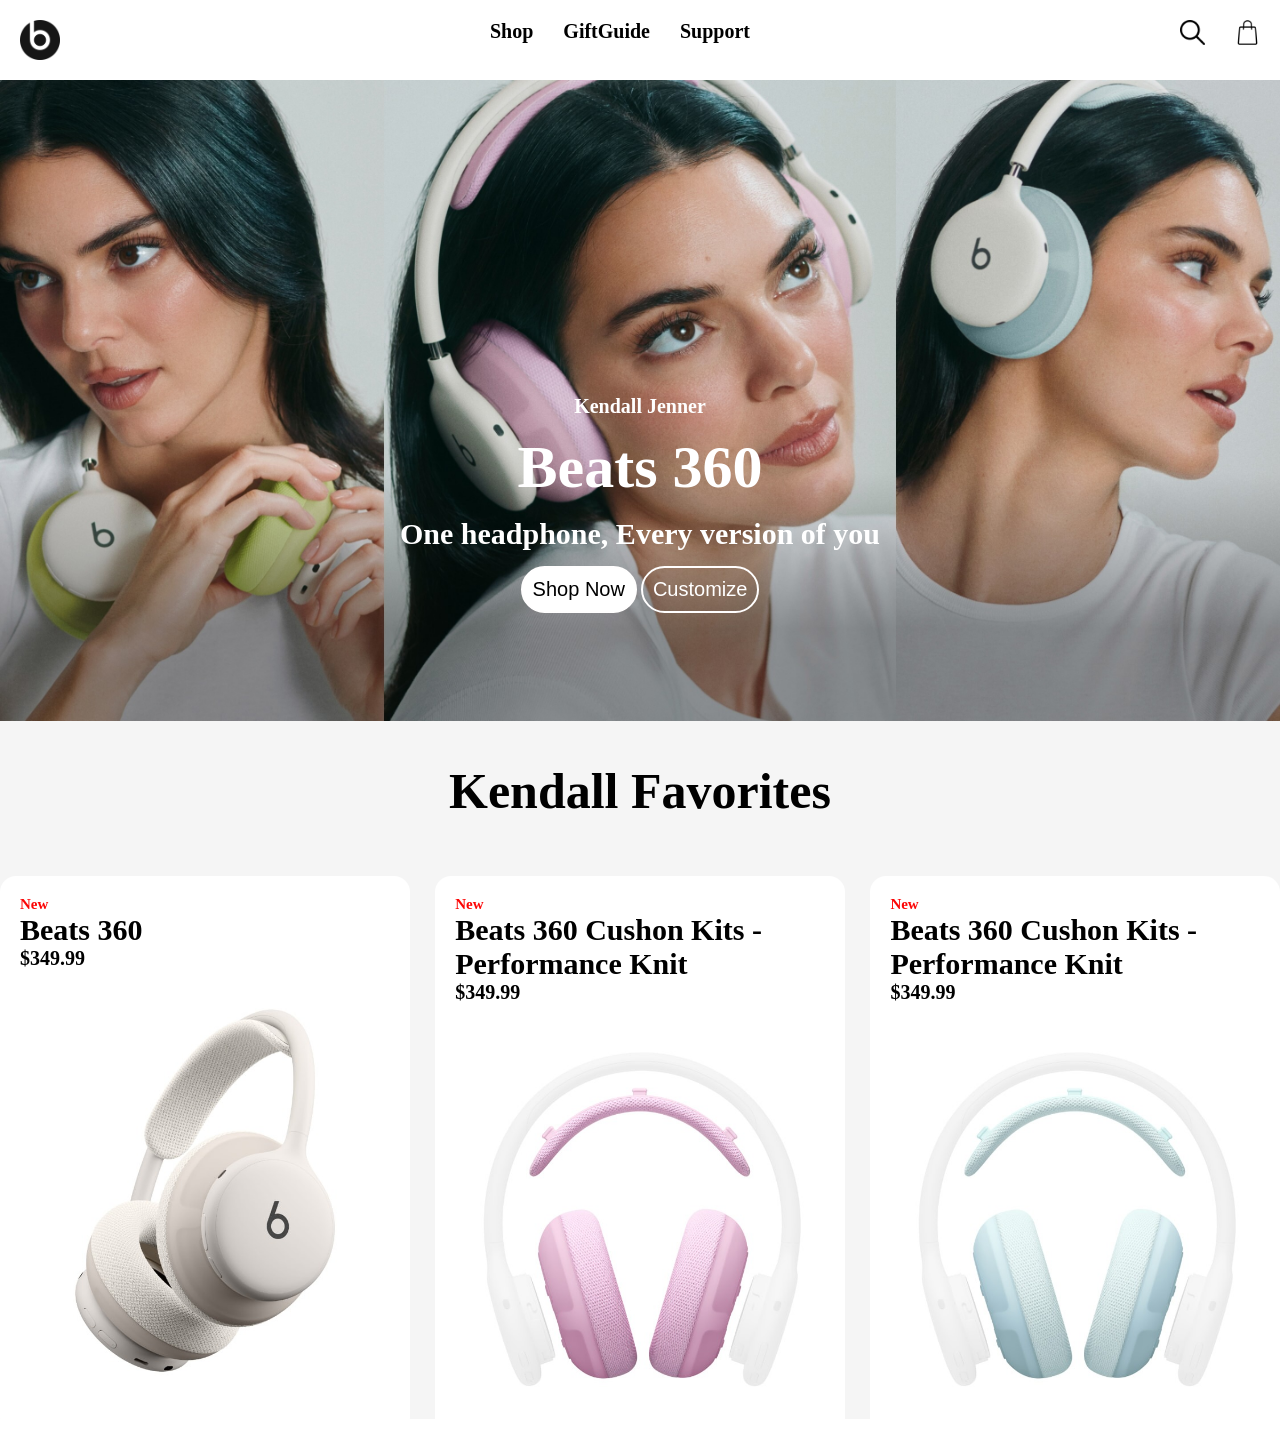
<file: index.html>
<!DOCTYPE html>
<html lang="en">
<head>
    <meta charset="UTF-8">
    <meta name="viewport" content="width=device-width, initial-scale=1.0">
    <title>beatsBydre</title>
    <link rel="stylesheet" href="style.css">
</head>
<body>
  <header>
    <img src="assets/imgi_2_beats-logo-161616.png" alt="The beats logo" class="logo">
    <nav class="navigationLink">
      <a>Shop</a>
      <a>GiftGuide</a>
      <a>Support</a>
    </nav>
    <nav class="search">
      <a><img src="assets/loupe.png" class="searchItem"></a>
      <a><img src="assets/parcel.png" class="searchItem"></a>
    </nav>
  </header>
  <section class="hero">
    <img src="assets/imgi_3_hp-hero-beats-360-kendall.jpg.large.2x.jpg">
    <section class="hero-content">
      <p class="name">Kendall Jenner</p>
      <p class="company">Beats 360</p>
      <p class="tagline">One headphone, Every version of you</p>
      <article class="heroButton">
        <button class="btnShop">Shop Now</button>
        <button class="btnCustomize">Customize</button>
      </article>
    </section>
  </section>
  <section class="about">
    <h1>Kendall Favorites</h1>
    <article class="headphones1">
      <div class="content">
        <p class="time">New</p>
        <p class="name">Beats 360</p>
        <p class="price">$349.99</p>
      </div>
      <img src="assets/imgi_4_plp-beats360-cloud.jpg">
    </article>
    <article class="headphones2">
      <div class="content">
        <p class="time">New</p>
        <p class="name">Beats 360 Cushon Kits - Performance Knit</p>
        <p class="price">$349.99</p>
      </div>
      <img src="assets/imgi_5_plp-360-performance-kit-pink.jpg">
      
    </article>
    <article class="headphones3">
      <div class="content">
        <p class="time">New</p>
        <p class="name">Beats 360 Cushon Kits - Performance Knit</p>
        <p class="price">$349.99</p>
      </div>
      <img src="assets/imgi_6_plp-360-performance-kit-sky.jpg">
    </article>
  </section>
</body>
</html>
</file>
<file: style.css>
body {
    margin: 0;
    padding: 0;
}
/* ______________________
Navigation bar
_______________________ */

header{
    display: flex;
    justify-content: space-between;
    gap: 15em;
    padding: 20px 20px;
}
.logo{
    width: 40px;
    height: 40px;
}
.navigationLink{
    display: flex;
    gap: 30px;
    font-weight:bolder;
    font-size: 20px;
}
.search{
    display: flex;
    gap: 30px;
    
}
.searchItem{
    width: 25px;
    height: 25px;
    flex: 1;
}
/* ------------------------------------------
Hero section
------------------------------------------ */
.hero{
    display: grid;
    height: 100%;
}
.hero img,
.hero-content{
    grid-area: 1/1;
}
.hero img {
  width: 100%;
  height: auto;
  display: block;
}
.hero-content{
    display: flex;
    flex-direction: column;
    position: sticky;
    gap: 15px;
    justify-content: flex-end;
    place-items: center;
    padding-bottom: 12vh;
}
.hero-content .company{
    font-size: 60px;
    font-weight: bolder;
    color:#ffff;
    margin: 0;
}
.hero-content .tagline{
    font-size: 30px;
    font-weight: bolder;
    color:#ffff;
    margin: 0;
}
.hero-content .name{
    font-size: 20px;
    font-weight: bolder;
    color:#ffff;
    margin: 0;
}
.heroButton button{
    border-radius: 30px;
    border: 2px solid #fffefe;
    font-size: 20px;
    padding: 10px;
}
.btnShop{
    background-color:#ffff;
    color: #000000;
}
.btnCustomize{
    background-color: transparent;
    color: #ffff;
}
/* -------------------------------------------
ABOUT SECTION
-------------------------------------------  */
.about{
    display: grid;
    width: 100%;
    height: auto;
    grid-template-columns: 32% 32% 32%;
    grid-auto-rows: auto; 
    grid-template-areas:
        "header header header"
        "part1 part2 part3";
    gap:2%;
    margin: 0;
    background-color: #f5f5f5eb;
}
.about article{
    display: flex;
    flex-direction: column;
    background-color: #ffff;
    border-radius: 16px;
}
.about h1{
    grid-area: header;
    text-align: center;
    font-size: 50px;
    font-weight: bolder;
}
.headphones1{
    grid-area: part1;
    width: 100%;
    height: auto;
}
.headphones2{
    grid-area: part2;
    width: 100%;
    height: auto;
}
.headphones3{
    grid-area: part3;
    width: 100%;
    height: auto;
}
.about article img {
  width: 100%;
  object-fit: cover;   
  display: block;      
  border-radius: 8px;  
}
article .content{
    gap: 15px;
    padding: 20px;
}
.content p{
    margin: 0;
}
.content .time{
    font-size: 15px;
    color: #fc0505;
    font-weight: bolder;
}
.content .name{
    font-size: 30px;
    font-weight: bolder;
}
.content .price{
    font-size: 20px;
    font-weight: bolder;
}
</file>
